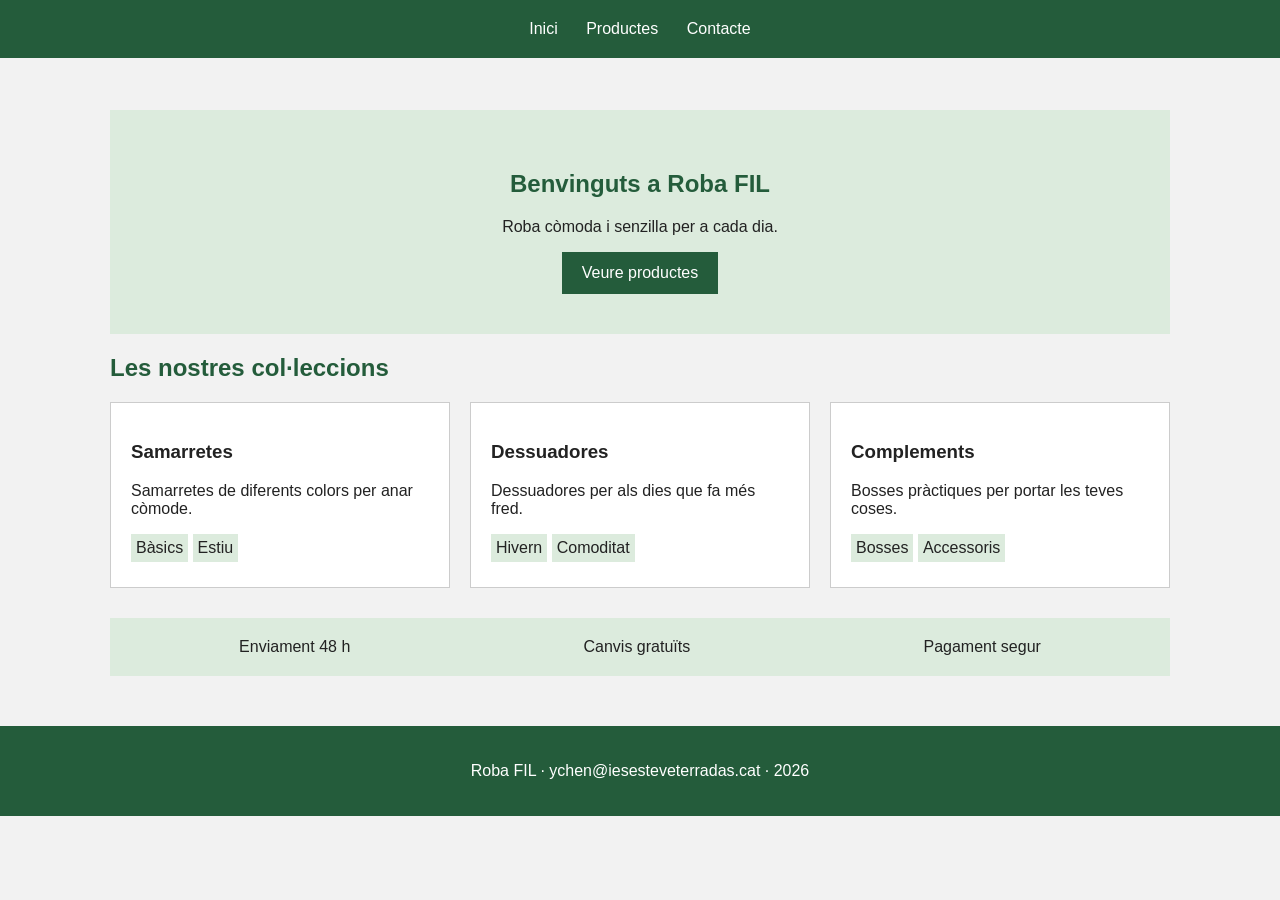
<file: index.html>
<!DOCTYPE html>
<html lang="ca">
<head>
    <meta charset="UTF-8">
    <meta name="viewport" content="width=device-width, initial-scale=1.0">
    <title>Inici - Roba FIL</title>
    <link rel="stylesheet" href="global.css">
    <style>
        .hero {
            background-color: #dcebdd;
            padding: 40px 20px;
            text-align: center;
        }

        .coleccions {
            display: flex;
            flex-wrap: wrap;
            gap: 20px;
        }

        .carta {
            flex: 1 1 260px;
            background-color: white;
            border: 1px solid #ccc;
            padding: 20px;
        }

        .carta span {
            background-color: #dcebdd;
            padding: 5px;
            display: inline-block;
            margin-bottom: 5px;
        }

        /* Banda de beneficis amb Flex */
        .beneficis {
            display: flex;
            flex-wrap: wrap;
            justify-content: space-around;
            gap: 15px;
            background-color: #dcebdd;
            padding: 20px;
            margin-top: 30px;
        }
    </style>
</head>
<body>
    <nav>
        <a href="index.html">Inici</a>
        <a href="productes.html">Productes</a>
        <a href="contacte.html">Contacte</a>
    </nav>

    <main>
        <section class="hero">
            <h1>Benvinguts a Roba FIL</h1>
            <p>Roba còmoda i senzilla per a cada dia.</p>
            <form action="productes.html">
                <button type="submit">Veure productes</button>
            </form>
        </section>

        <h2>Les nostres col·leccions</h2>
        <section class="coleccions">
            <article class="carta">
                <h3>Samarretes</h3>
                <p>Samarretes de diferents colors per anar còmode.</p>
                <span>Bàsics</span>
                <span>Estiu</span>
            </article>
            <article class="carta">
                <h3>Dessuadores</h3>
                <p>Dessuadores per als dies que fa més fred.</p>
                <span>Hivern</span>
                <span>Comoditat</span>
            </article>
            <article class="carta">
                <h3>Complements</h3>
                <p>Bosses pràctiques per portar les teves coses.</p>
                <span>Bosses</span>
                <span>Accessoris</span>
            </article>
        </section>

        <div class="beneficis">
            <span>Enviament 48 h</span>
            <span>Canvis gratuïts</span>
            <span>Pagament segur</span>
        </div>
    </main>

    <footer>
        <p>Roba FIL · ychen@iesesteveterradas.cat · 2026</p>
    </footer>
</body>
</html>
</file>
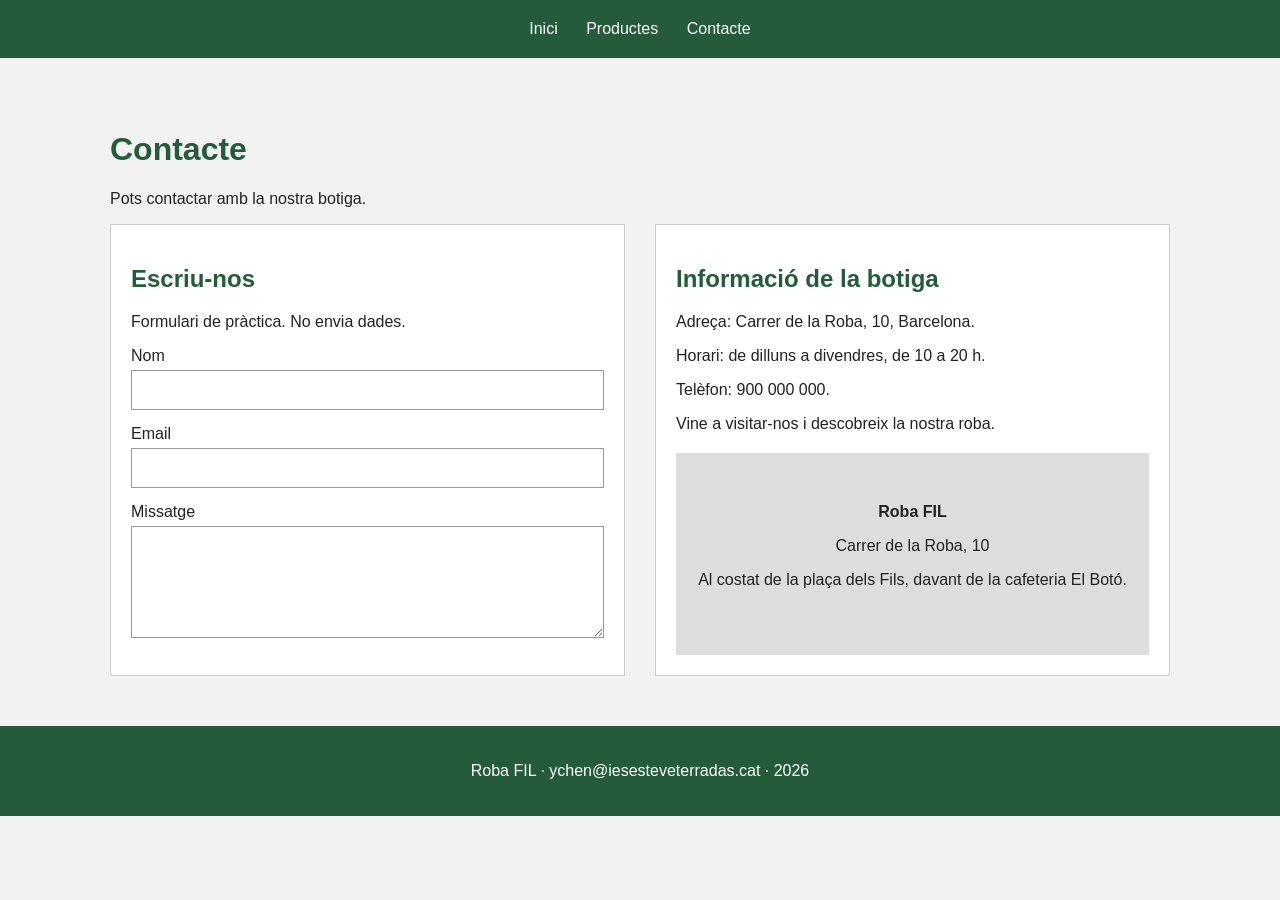
<file: contacte.html>
<!DOCTYPE html>
<html lang="ca">
<head>
    <meta charset="UTF-8">
    <meta name="viewport" content="width=device-width, initial-scale=1.0">
    <title>Contacte - Roba FIL</title>
    <link rel="stylesheet" href="global.css">
    <style>
        /* Formulari i informació en dues columnes */
        .contacte {
            display: grid;
            grid-template-columns: 1fr 1fr;
            gap: 30px;
        }

        .formulari, .informacio {
            background-color: white;
            border: 1px solid #ccc;
            padding: 20px;
        }

        label {
            display: block;
            margin-top: 15px;
            margin-bottom: 5px;
        }

        input, textarea {
            width: 100%;
            padding: 10px;
            border: 1px solid #999;
            font-family: Arial, sans-serif;
            font-size: 16px;
        }

        textarea {
            resize: vertical;
        }

        .mapa {
            background-color: #ddd;
            padding: 50px 15px;
            text-align: center;
            margin-top: 20px;
        }

        /* En pantalles petites posem una sola columna */
        @media (max-width: 700px) {
            .contacte {
                grid-template-columns: 1fr;
            }
        }
    </style>
</head>
<body>
    <nav>
        <a href="index.html">Inici</a>
        <a href="productes.html">Productes</a>
        <a href="contacte.html">Contacte</a>
    </nav>

    <main>
        <h1>Contacte</h1>
        <p>Pots contactar amb la nostra botiga.</p>

        <div class="contacte">
            <section class="formulari">
                <h2>Escriu-nos</h2>
                <p>Formulari de pràctica. No envia dades.</p>
                <form>
                    <label for="nom">Nom</label>
                    <input type="text" id="nom" name="nom" autocomplete="name" required>

                    <label for="email">Email</label>
                    <input type="email" id="email" name="email" autocomplete="email" required>

                    <label for="missatge">Missatge</label>
                    <textarea id="missatge" name="missatge" rows="5" required></textarea>
                </form>
            </section>

            <section class="informacio">
                <h2>Informació de la botiga</h2>
                <p>Adreça: Carrer de la Roba, 10, Barcelona.</p>
                <p>Horari: de dilluns a divendres, de 10 a 20 h.</p>
                <p>Telèfon: 900 000 000.</p>
                <p>Vine a visitar-nos i descobreix la nostra roba.</p>
                <div class="mapa">
                    <strong>Roba FIL</strong>
                    <p>Carrer de la Roba, 10</p>
                    <p>Al costat de la plaça dels Fils, davant de la cafeteria El Botó.</p>
                </div>
            </section>
        </div>
    </main>

    <footer>
        <p>Roba FIL · ychen@iesesteveterradas.cat · 2026</p>
    </footer>
</body>
</html>
</file>
<file: global.css>
/* Estils comuns de les tres pàgines */
body {
    margin: 0;
    font-family: Arial, sans-serif;
    background-color: #f2f2f2;
    color: #222;
}

* {
    box-sizing: border-box;
}

/* Menú fix a la part superior */
nav {
    position: fixed;
    top: 0;
    width: 100%;
    background-color: #245c3b;
    padding: 20px;
    text-align: center;
}

nav a {
    color: white;
    margin: 0 12px;
    text-decoration: none;
}

nav a:hover {
    text-decoration: underline;
}

/* Contenidor centrat */
main {
    max-width: 1100px;
    margin: 90px auto 30px;
    padding: 20px;
}

h1, h2 {
    color: #245c3b;
}

button {
    background-color: #245c3b;
    color: white;
    border: none;
    padding: 12px 20px;
    cursor: pointer;
    font-size: 16px;
}

button:hover {
    background-color: #183e28;
}

footer {
    background-color: #245c3b;
    color: white;
    text-align: center;
    padding: 20px;
}
</file>
